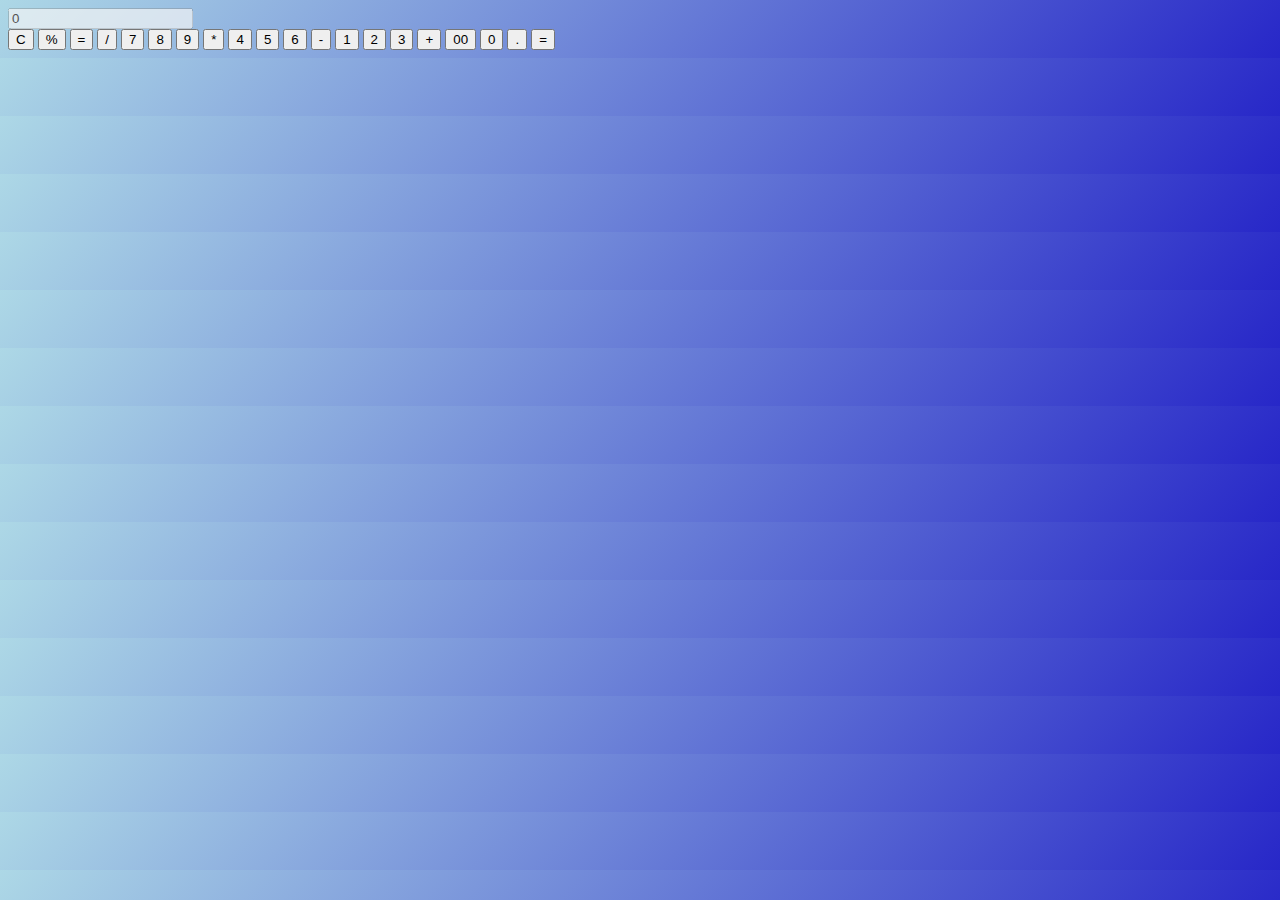
<file: index.html>
<!DOCTYPE html>
<html lang="en">
<head>
  <meta charset="UTF-8">
  <title>Calculator</title>
  <link rel="stylesheet" href="style.css">
</head>
<body>
  <div class="calculator">
    <input type="text" class="display" id="display" value="0" disabled />
    <div class="buttons">
      <button onclick="clearDisplay()">C</button>
      <button onclick="appendValue('%')">%</button>
      <button onclick="calculateResult()">=</button>
      <button onclick="appendValue('/')">/</button>
      <button onclick="appendValue('7')">7</button>
      <button onclick="appendValue('8')">8</button>
      <button onclick="appendValue('9')">9</button>
      <button onclick="appendValue('*')">*</button>
      <button onclick="appendValue('4')">4</button>
      <button onclick="appendValue('5')">5</button>
      <button onclick="appendValue('6')">6</button>
      <button onclick="appendValue('-')">-</button>
      <button onclick="appendValue('1')">1</button>
      <button onclick="appendValue('2')">2</button>
      <button onclick="appendValue('3')">3</button>
      <button onclick="appendValue('+')">+</button>
      <button onclick="appendValue('00')">00</button>
      <button onclick="appendValue('0')">0</button>
      <button onclick="appendValue('.')">.</button>
      <button onclick="calculateResult()">=</button>
    </div>
  </div>
  <script src="script.js"></script>
</body>
</html>
</file>
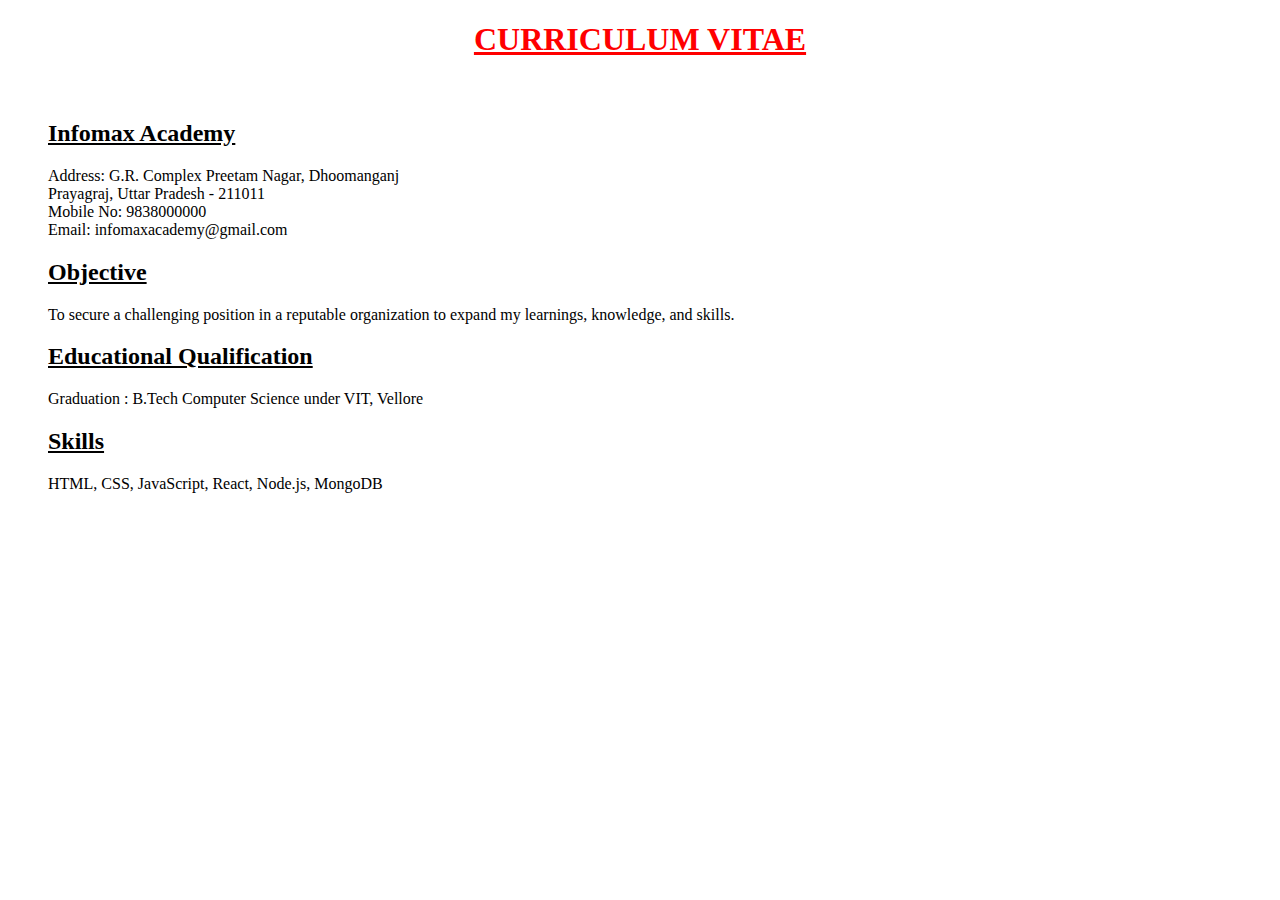
<file: task 1/index.html>
<!DOCTYPE html>
<html lang="en">
<head>
    <meta charset="UTF-8">
    <meta name="viewport" content="width=device-width, initial-scale=1.0">
    <title>Document</title>
    <link rel="stylesheet" href="style.css">
</head>
<body>
    <h1>CURRICULUM VITAE</h1>
    <div>
    <section>
        <h2>Infomax Academy</h2>
        <p>Address: G.R. Complex Preetam Nagar, Dhoomanganj<br> Prayagraj, Uttar Pradesh - 211011
        <br>Mobile No: 9838000000 <br>Email: infomaxacademy@gmail.com
        </p>
    </section>
    <section>
        <h2>Objective</h2>
        <p>To secure a challenging position in a reputable organization to expand my learnings, knowledge, and skills.</p>
    </section>
    <section>
        <h2>Educational Qualification</h2>
        <p>Graduation : B.Tech Computer Science under VIT, Vellore</p>
    </section>
    <section>
        <h2>Skills</h2>
        <p>HTML, CSS, JavaScript, React, Node.js, MongoDB</p>
    </section></div>
</body>

</body>
</html>
</file>
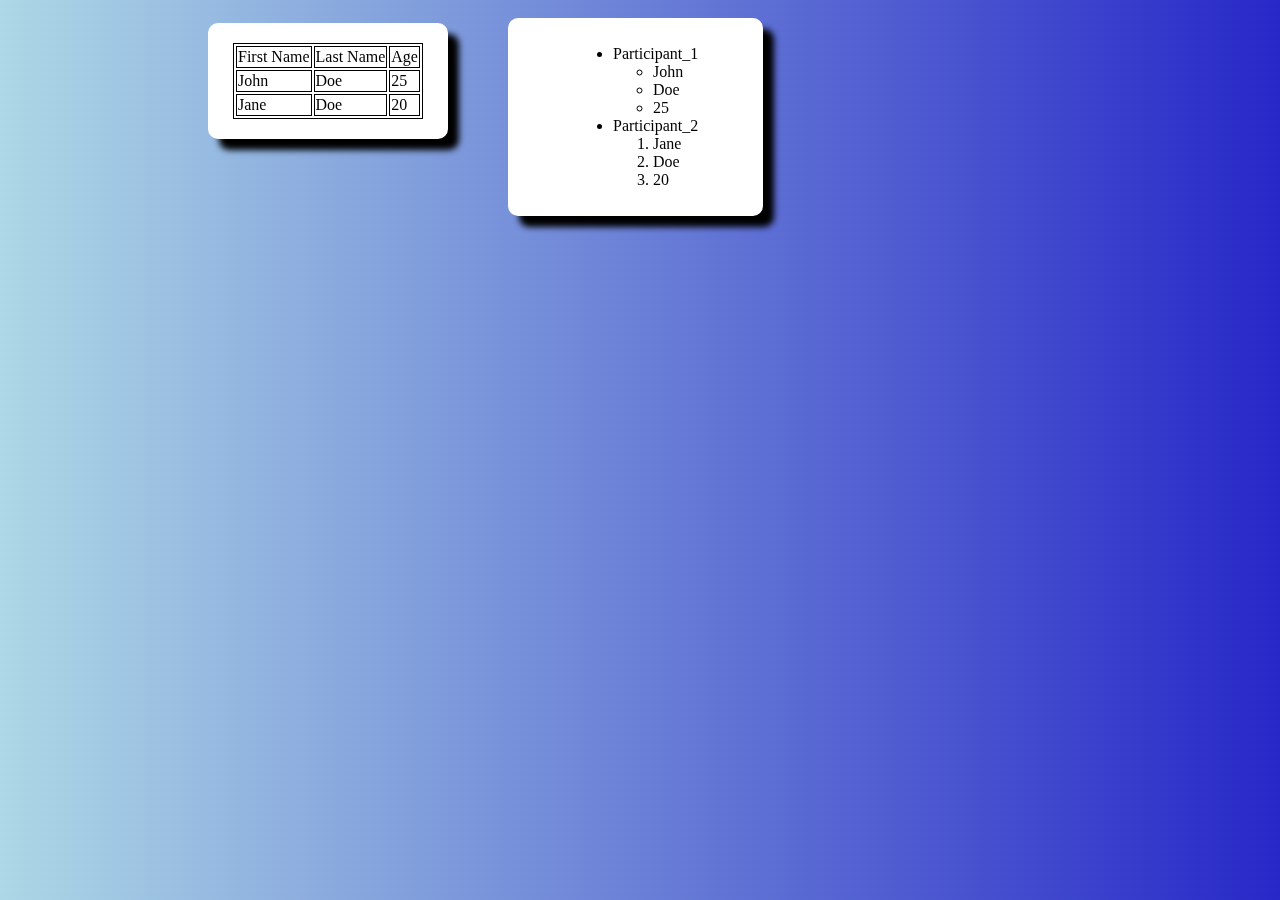
<file: task 2 (hover, shadow, gradient)/index.html>
<!DOCTYPE html>
<html lang="en">
<head>
    <meta charset="UTF-8">
    <meta name="viewport" content="width=device-width, initial-scale=1.0">
    <title>Document</title>
    <link rel="stylesheet" href="style.css">
</head>
<body>
    <div class="table">
        <table>
            <tr>
                <td>First Name</td>
                <td>Last Name</td>
                <td>Age</td>
            </tr>
            <tr>
                <td>John</td>
                <td>Doe</td>
                <td>25</td>
            </tr>
            <tr>
                <td>Jane</td>
                <td>Doe</td>
                <td>20</td>
            </tr>
        </table>
    </div>
    <div class="list">
    <ul>
        <li>Participant_1
            <ul><li>John</li>
            <li>Doe</li>
            <li>25</li></ul>
        </li>
        <li>Participant_2
            <ol><li>Jane</li>
            <li>Doe</li>
            <li>20</li></ol>
        </li>
    </ul>    
    </div>
</body>
</html>
</file>
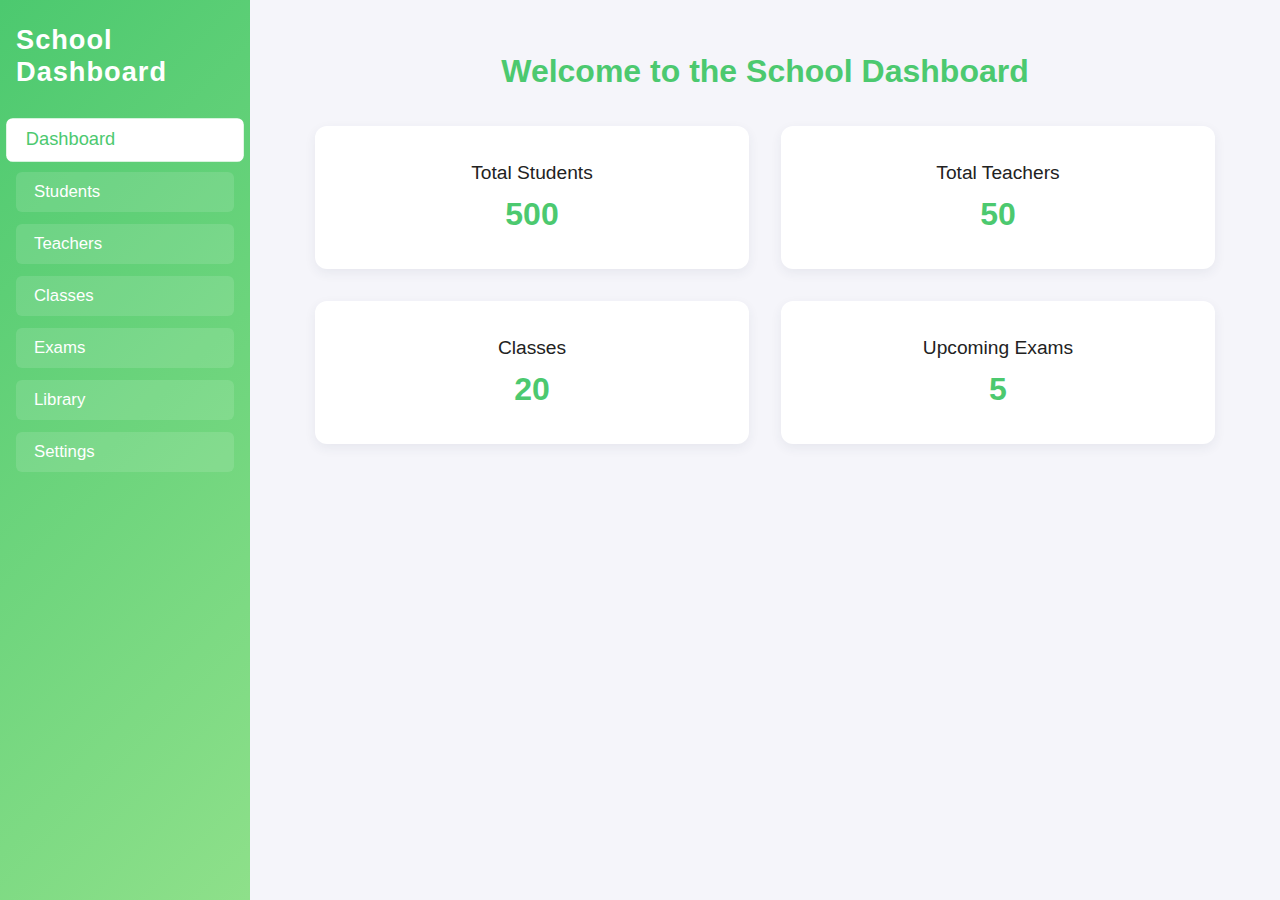
<file: task 3(school dash board)/index.html>
<!DOCTYPE html>
<html lang="en">
<head>
  <meta charset="UTF-8">
  <title>School Dashboard</title>
  <link rel="stylesheet" href="styles.css">
</head>
<body>
  <div class="container">
    <aside class="sidebar">
      <h2>School Dashboard</h2>
      <nav>
        <ul>
          <li class="active">Dashboard</li>
          <li>Students</li>
          <li>Teachers</li>
          <li>Classes</li>
          <li>Exams</li>
          <li>Library</li>
          <li>Settings</li>
        </ul>
      </nav>
    </aside>
    <main class="main-content">
      <h1>Welcome to the School Dashboard</h1>
      <div class="cards">
        <div class="card">
          <div class="card-title">Total Students</div>
          <div class="card-value">500</div>
        </div>
        <div class="card">
          <div class="card-title">Total Teachers</div>
          <div class="card-value">50</div>
        </div>
        <div class="card">
          <div class="card-title">Classes</div>
          <div class="card-value">20</div>
        </div>
        <div class="card">
          <div class="card-title">Upcoming Exams</div>
          <div class="card-value">5</div>
        </div>
      </div>
    </main>
  </div>
</body>
</html>
</file>
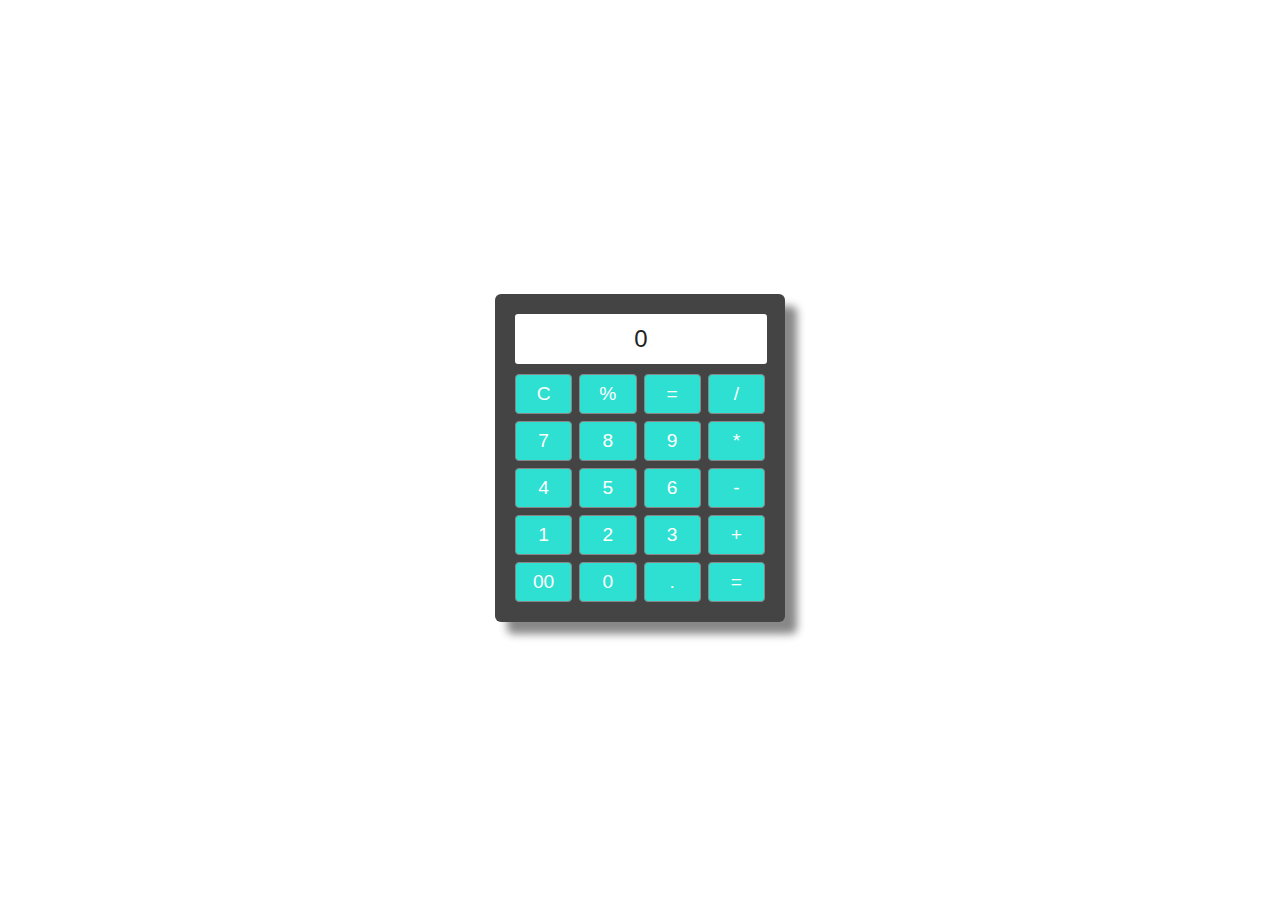
<file: task 4 (calculator)/index.html>
<!DOCTYPE html>
<html lang="en">
<head>
  <meta charset="UTF-8">
  <title>Calculator</title>
  <link rel="stylesheet" href="style.css">
</head>
<body>
  <div class="calculator">
    <input type="text" class="display" id="display" value="0" disabled />
    <div class="buttons">
      <button onclick="clearDisplay()">C</button>
      <button onclick="appendValue('%')">%</button>
      <button onclick="calculateResult()">=</button>
      <button onclick="appendValue('/')">/</button>
      <button onclick="appendValue('7')">7</button>
      <button onclick="appendValue('8')">8</button>
      <button onclick="appendValue('9')">9</button>
      <button onclick="appendValue('*')">*</button>
      <button onclick="appendValue('4')">4</button>
      <button onclick="appendValue('5')">5</button>
      <button onclick="appendValue('6')">6</button>
      <button onclick="appendValue('-')">-</button>
      <button onclick="appendValue('1')">1</button>
      <button onclick="appendValue('2')">2</button>
      <button onclick="appendValue('3')">3</button>
      <button onclick="appendValue('+')">+</button>
      <button onclick="appendValue('00')">00</button>
      <button onclick="appendValue('0')">0</button>
      <button onclick="appendValue('.')">.</button>
      <button onclick="calculateResult()">=</button>
    </div>
  </div>
  <script src="script.js"></script>
</body>
</html>
</file>
<file: style.css>
body{
    background-image: linear-gradient(135deg , lightblue, rgb(39, 39, 200))

}
table{
    border: 1px solid black;
    border-collapse: separate;
}
td{
    border: 1px solid black;
    border-collapse: separate;
    border-color: black;
}

.table{
    position: fixed;
    margin: 15px 200px;
    padding: 20px 25px;
    display: flex;
    justify-content: center;
    background-color: white;
    border-radius: 10px;
    box-shadow: 11px 11px 6px;

}
.list{
    position: fixed;
    margin: 10px 500px;
    padding: 11px 65px;
    display: flex;
    background-color: white;
    border-radius: 10px;
    box-shadow: 11px 11px 6px;
}
.table:hover{
    transform: scale(1.09);
    transition: transform 0.5s ease-in-out;
}
.list:hover{
    transform: scale(1.09);
    transition: transform 0.5s ease-in-out;
}
</file>
<file: task 1/style.css>
body{
    background-image: url("D://mern stack//task 1//download.jpeg");
    background-size: cover;
    background-position: center;
    background-repeat: no-repeat;
    background-attachment: fixed;
}

h1{
    text-align: center;
    color: red;
    text-decoration: underline;
}

div{
    padding: 20px;
    margin: 20px;
}
h2{
    text-decoration: underline;
}
</file>
<file: task 2 (hover, shadow, gradient)/style.css>
body{
    background-image: linear-gradient(135deg , lightblue, rgb(39, 39, 200))

}
table{
    border: 1px solid black;
    border-collapse: separate;
}
td{
    border: 1px solid black;
    border-collapse: separate;
    border-color: black;
}

.table{
    position: fixed;
    margin: 15px 200px;
    padding: 20px 25px;
    display: flex;
    justify-content: center;
    background-color: white;
    border-radius: 10px;
    box-shadow: 11px 11px 6px;

}
.list{
    position: fixed;
    margin: 10px 500px;
    padding: 11px 65px;
    display: flex;
    background-color: white;
    border-radius: 10px;
    box-shadow: 11px 11px 6px;
}
.table:hover{
    transform: scale(1.09);
    transition: transform 0.5s ease-in-out;
}
.list:hover{
    transform: scale(1.09);
    transition: transform 0.5s ease-in-out;
}
</file>
<file: task 3(school dash board)/styles.css>
body {
  margin: 0;
  font-family: 'Segoe UI', Arial, sans-serif;
  background: #f5f5fa;
}

.container {
  display: flex;
  min-height: 100vh;
}

.sidebar {
  width: 250px;
  background: linear-gradient(135deg, #4cc96f 0%, #8ee08a 100%);
  color: #fff;
  padding: 24px 16px;
  box-sizing: border-box;
}

.sidebar h2 {
  margin-top: 0;
  font-size: 1.7rem;
  margin-bottom: 32px;
  font-weight: bold;
  letter-spacing: 1px;
}

.sidebar nav ul {
  list-style: none;
  padding: 0;
  margin: 0;
}

.sidebar nav ul li {
  background: rgba(255,255,255,0.12);
  margin-bottom: 12px;
  padding: 10px 18px;
  border-radius: 6px;
  cursor: pointer;
  color: #fff;
  font-size: 1.05rem;
  transition: background 0.2s, color 0.2s;
}

.sidebar nav ul li.active,
.sidebar nav ul li:hover {
  background: #fff;
  color: #4cc96f;
  transform: scale(1.09);
  transition: transform 0.5s ease-in-out;
}

.main-content {
  flex: 1;
  padding: 32px 24px;
  background: #f5f5fa;
}

.main-content h1 {
  text-align: center;
  color: #4cc96f;
  font-size: 2rem;
  margin-bottom: 36px;
  font-weight: 600;
}

.cards {
  display: grid;
  grid-template-columns: repeat(2, 1fr);
  gap: 32px;
  max-width: 900px;
  margin: 0 auto;
}

.card {
  background: #fff;
  border-radius: 12px;
  box-shadow: 0 4px 12px rgba(44, 62, 80, 0.07);
  padding: 36px 0;
  text-align: center;
  transition: box-shadow 0.2s;
}

.card-title {
  font-size: 1.2rem;
  color: #222;
  font-weight: 500;
  margin-bottom: 12px;
}

.card-value {
  font-size: 2rem;
  color: #4cc96f;
  font-weight: bold;
}

.card:hover{
    transform: scale(1.09);
    transition: transform 0.5s ease-in-out;
}
</file>
<file: task 4 (calculator)/style.css>
*{

}
body {
    background-image: url("D://mern stack//task 4//download.jpeg");
    background-size: cover;
    background-position: center;
    background-repeat: no-repeat;
    background-attachment: fixed;
    display: flex;
    justify-content: center;
    align-items: center;
    height: 100vh;
  }
  
  .calculator {
    background: #444;
    padding: 20px;
    border-radius: 6px;
    box-shadow: 12px 12px 8px #888;
    width: 250px;
  }
  
  .display {
    width: 100%;
    height: 40px;
    font-size: 1.5em;
    text-align: center;
    margin-bottom: 10px;
    border: none;
    border-radius: 3px;
    padding: 5px 1px;
    background: #fff;
    color: #222;
  }
  
  .buttons {
    display: grid;
    grid-template-columns: repeat(4, 1fr);
    gap: 7px;
  }
  
  button {
    height: 40px;
    font-size: 1.2em;
    background: #2de0d1;
    border: 1px solid #888;
    border-radius: 4px;
    color: #fff;
    cursor: pointer;
    transition: background 0.2s;
  }
  
  button:hover {
    background: #1bb3a7;
  }
</file>
